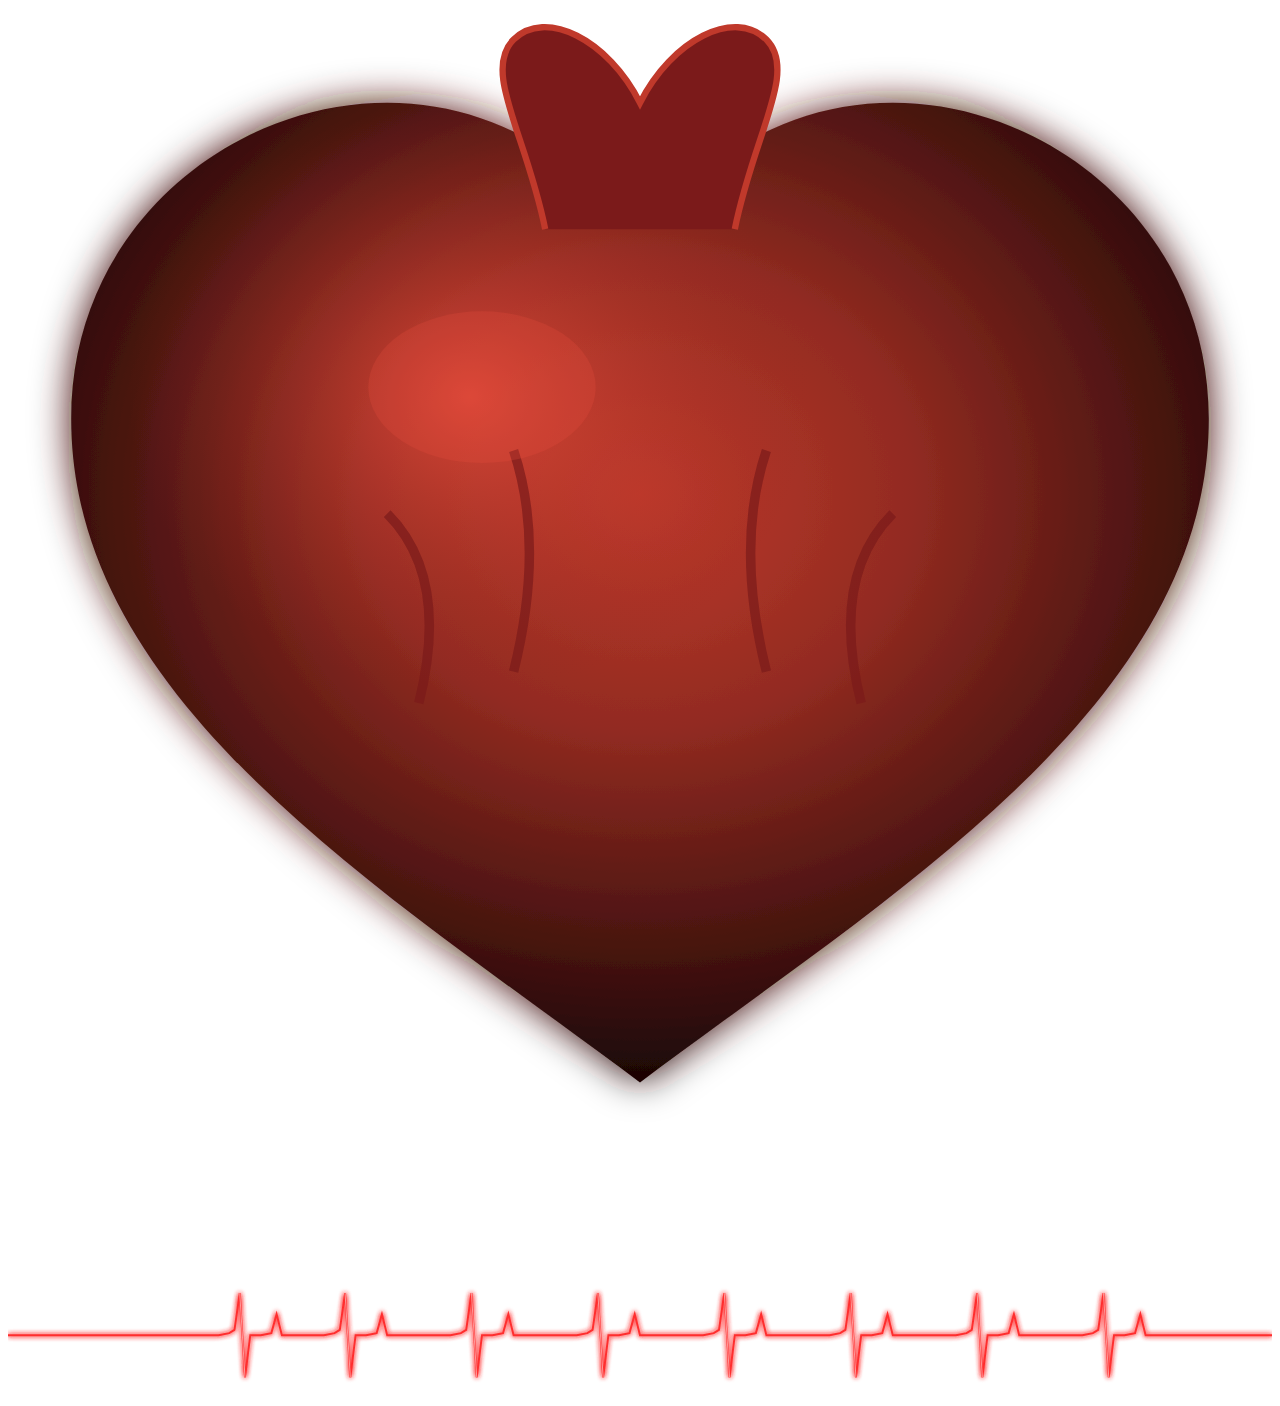
<file: templates/base_bg.html>
<!-- CSS Heart + ECG background — include inside <body> before content -->

<!-- Anatomical heart SVG -->
<svg id="bg-heart" viewBox="0 0 200 200" xmlns="http://www.w3.org/2000/svg">
  <defs>
    <radialGradient id="hg" cx="50%" cy="40%" r="60%">
      <stop offset="0%"   stop-color="#c0392b" stop-opacity="1"/>
      <stop offset="40%"  stop-color="#922b21" stop-opacity="1"/>
      <stop offset="100%" stop-color="#1a0505" stop-opacity="1"/>
    </radialGradient>
    <radialGradient id="hg2" cx="35%" cy="30%" r="30%">
      <stop offset="0%"   stop-color="#e74c3c" stop-opacity="0.8"/>
      <stop offset="100%" stop-color="#922b21" stop-opacity="0"/>
    </radialGradient>
    <filter id="glow">
      <feGaussianBlur stdDeviation="3" result="blur"/>
      <feMerge><feMergeNode in="blur"/><feMergeNode in="SourceGraphic"/></feMerge>
    </filter>
  </defs>
  <!-- Main heart shape -->
  <path d="M100 170 C60 140, 10 110, 10 65 C10 35, 35 15, 60 15 C75 15, 88 22, 100 35 C112 22, 125 15, 140 15 C165 15, 190 35, 190 65 C190 110, 140 140, 100 170Z"
        fill="url(#hg)" filter="url(#glow)"/>
  <!-- Highlight -->
  <path d="M100 170 C60 140, 10 110, 10 65 C10 35, 35 15, 60 15 C75 15, 88 22, 100 35 C112 22, 125 15, 140 15 C165 15, 190 35, 190 65 C190 110, 140 140, 100 170Z"
        fill="url(#hg2)"/>
  <!-- Aorta -->
  <path d="M85 35 C82 20, 75 10, 80 5 C85 0, 95 5, 100 15 C105 5, 115 0, 120 5 C125 10, 118 20, 115 35"
        fill="#7b1a1a" stroke="#c0392b" stroke-width="1"/>
  <!-- Veins -->
  <path d="M60 80 Q70 90 65 110 M80 70 Q85 85 80 105 M120 70 Q115 85 120 105 M140 80 Q130 90 135 110"
        stroke="#7b1a1a" stroke-width="1.5" fill="none" opacity="0.7"/>
  <!-- Bright highlight spot -->
  <ellipse cx="75" cy="60" rx="18" ry="12" fill="#e74c3c" opacity="0.25"/>
</svg>

<!-- ECG line SVG -->
<svg id="bg-ecg" viewBox="0 0 1200 120" preserveAspectRatio="none" xmlns="http://www.w3.org/2000/svg">
  <defs>
    <filter id="ecg-glow">
      <feGaussianBlur stdDeviation="2.5" result="blur"/>
      <feMerge><feMergeNode in="blur"/><feMergeNode in="blur"/><feMergeNode in="SourceGraphic"/></feMerge>
    </filter>
  </defs>
  <!-- Left flat line -->
  <path class="ecg-path" d="M0,60 L180,60 L200,60 L210,58 L215,55 L220,20 L225,100 L230,60 L240,60 L250,58 L255,40 L260,60 L280,60 L300,60 L310,58 L315,55 L320,20 L325,100 L330,60 L340,60 L350,58 L355,40 L360,60 L400,60 L420,60 L430,58 L435,55 L440,20 L445,100 L450,60 L460,60 L470,58 L475,40 L480,60 L520,60 L540,60 L550,58 L555,55 L560,20 L565,100 L570,60 L580,60 L590,58 L595,40 L600,60 L640,60 L660,60 L670,58 L675,55 L680,20 L685,100 L690,60 L700,60 L710,58 L715,40 L720,60 L760,60 L780,60 L790,58 L795,55 L800,20 L805,100 L810,60 L820,60 L830,58 L835,40 L840,60 L880,60 L900,60 L910,58 L915,55 L920,20 L925,100 L930,60 L940,60 L950,58 L955,40 L960,60 L1000,60 L1020,60 L1030,58 L1035,55 L1040,20 L1045,100 L1050,60 L1060,60 L1070,58 L1075,40 L1080,60 L1200,60"
        stroke="#ff2d2d" stroke-width="1.8" fill="none" filter="url(#ecg-glow)"/>
  <!-- White highlight on peaks -->
  <path d="M220,20 L225,100 M320,20 L325,100 M440,20 L445,100 M560,20 L565,100 M680,20 L685,100 M800,20 L805,100 M920,20 L925,100 M1040,20 L1045,100"
        stroke="rgba(255,255,255,0.6)" stroke-width="0.8" fill="none"/>
</svg>
</file>
